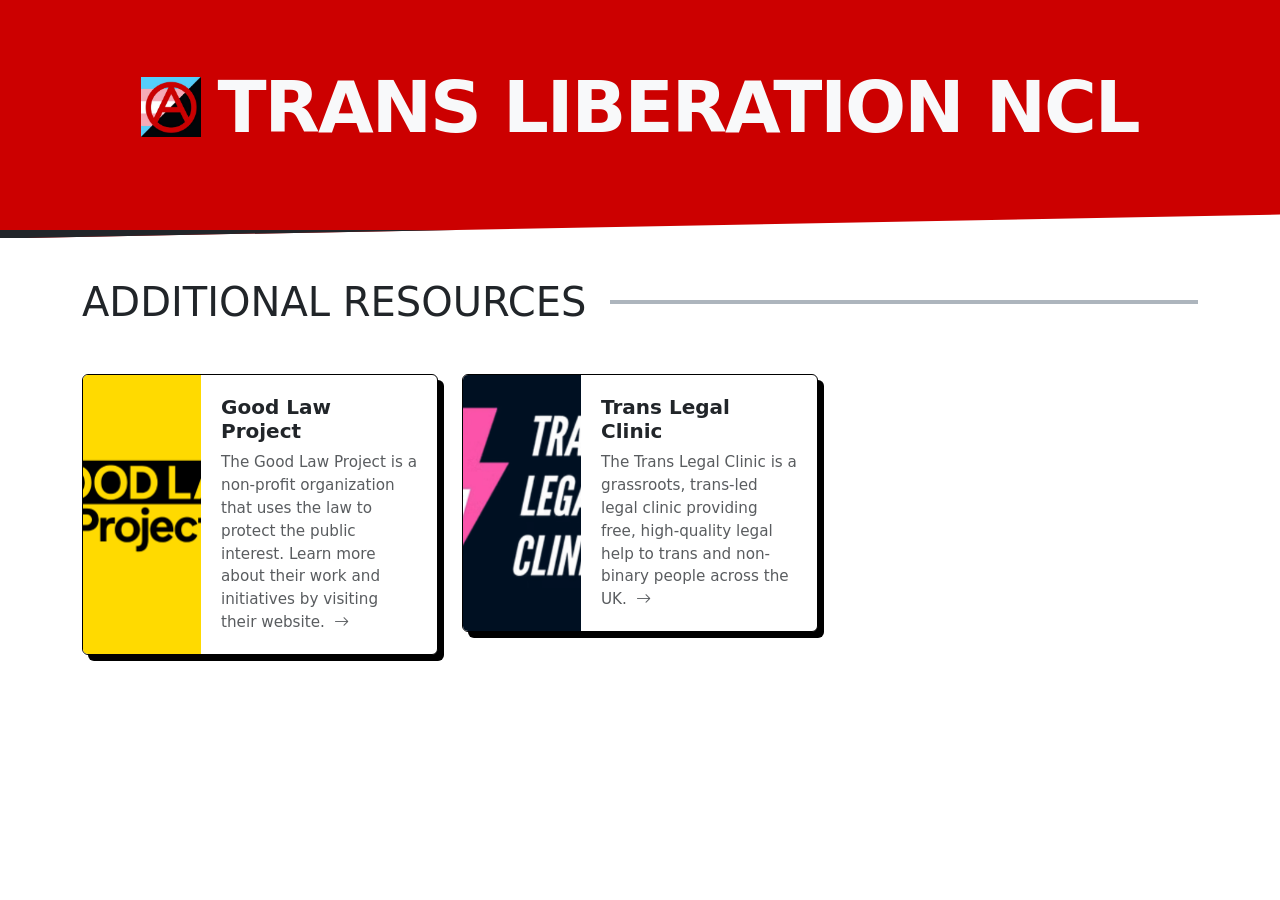
<file: additional-resources.html>
<!DOCTYPE html>
<html lang="en">
<head>
    <meta charset="UTF-8" />
    <meta name="viewport" content="width=device-width, initial-scale=1.0" />
    <title>Trans Liberation NCL</title>

    <!-- Bootstrap 5 -->
    <link href="https://cdn.jsdelivr.net/npm/bootstrap@5.3.2/dist/css/bootstrap.min.css"
    rel="stylesheet" />
    <link href="https://cdn.jsdelivr.net/npm/bootstrap-icons@1.11.3/font/bootstrap-icons.css" rel="stylesheet" />

    <!-- Custom CSS -->
    <link rel="stylesheet" href="styling/main.css" />

    <!-- ====== CUSTOM JS ====== -->
    <script src="js/theme.js" defer></script>

</head>

<body>

    <!-- ====== BANNER ====== -->
    <header class="banner text-center">
        <div class="container">
            <a href="index.html" class="text-decoration-none text-light">
            <h1 class="display-2 fw-black mb-3 d-flex align-items-center gap-3 justify-content-center text-uppercase italic">
                <img src="Resources/Images/Logo.png" alt="Trans Liberation NCL Logo" class="img-fluid" style="max-height: 60px; width: auto;" />
                <span>Trans Liberation NCL</span>
            </h1>
            </a>
        </div>
    </header>

    <!-- ====== CARDS SECTION ====== -->
    <main class="container">

        <!-- section title -->
        <div class="d-flex align-items-center gap-2 mb-5">
            <h2 class="h1 fw-black text-uppercase m-0 section-title">Additional Resources</h2>
            <div class="flex-grow-1 border-top border-4 border-dark-subtle ms-3"></div>
        </div>

        <div class="row g-4">
            <div class="col-md-6 col-lg-4">
                <a href="https://goodlawproject.org/" target="_blank" class="card-link" rel="noopener">
                    <div class="card h-100">
                        <div class="row g-0 h-100">
                            <div class="col-4 col-sm-4 col-md-12 col-lg-4">
                                <div class="card-img-wrapper">
                                    <img src="Resources/Images/GoodLawProjLogo.png" alt="Good Law Project Logo" loading="lazy">
                                </div>
                                </div>
                                <div class="col-8 col-sm-8 col-md-12 col-lg-8">
                                    <div class="card-body d-flex flex-column">
                                        <h5 class="card-title">Good Law Project</h5>
                                        <p class="card-text flex-grow-1">
                                            The Good Law Project is a non-profit organization that uses the law to protect the public interest. Learn more about their work and initiatives by visiting their website.
                                            <i class="bi bi-arrow-right ms-1"></i>
                                        </p>
                                    </div>
                                </div>
                            </div>
                    </div>
                </a>
            </div>
            <div class="col-md-6 col-lg-4">
                <a href="https://www.translegalclinic.com/" target="_blank" class="card-link" rel="noopener">
                    <div class="card h-100">
                        <div class="row g-0 h-100">
                            <div class="col-4 col-sm-4 col-md-12 col-lg-4">
                                <div class="card-img-wrapper">
                                    <img src="Resources/Images/TransLegalClinicLogo.png" alt="Trans Legal Clinic Logo" loading="lazy">
                                </div>
                                </div>
                                <div class="col-8 col-sm-8 col-md-12 col-lg-8">
                                    <div class="card-body d-flex flex-column">
                                        <h5 class="card-title">Trans Legal Clinic</h5>
                                        <p class="card-text flex-grow-1">
                                            The Trans Legal Clinic is a grassroots, trans-led legal clinic providing free, high-quality legal help to trans and non-binary people across the UK.
                                            <i class="bi bi-arrow-right ms-1"></i>
                                        </p>
                                    </div>
                                </div>
                            </div>
                    </div>
                </a>
            </div>
        </div>

    </main>

</body>
</html>
</file>
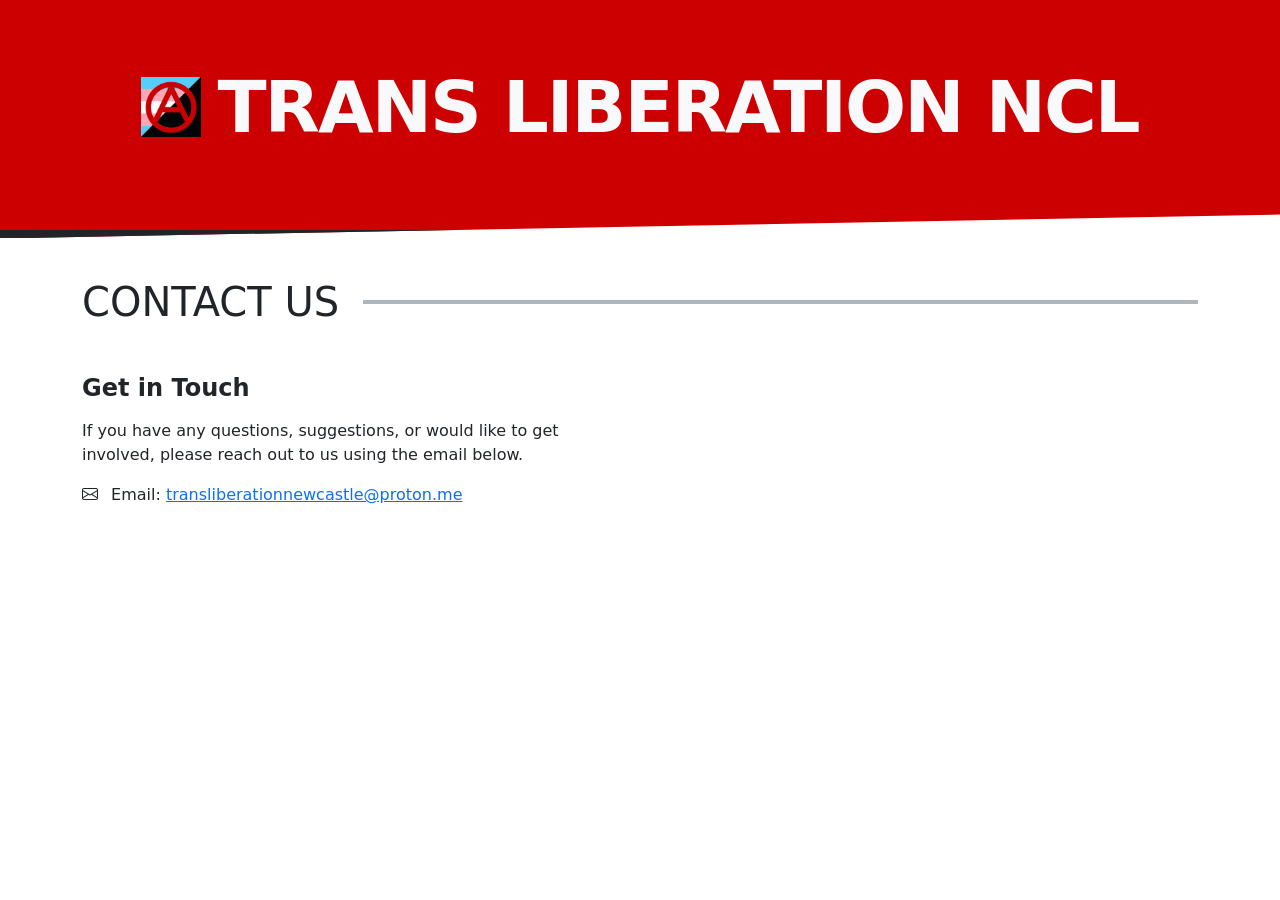
<file: contact-us.html>
<!DOCTYPE html>
<html lang="en">
<head>
    <meta charset="UTF-8" />
    <meta name="viewport" content="width=device-width, initial-scale=1.0" />
    <title>Trans Liberation NCL</title>

    <!-- Bootstrap 5 -->
    <link href="https://cdn.jsdelivr.net/npm/bootstrap@5.3.2/dist/css/bootstrap.min.css"
    rel="stylesheet" />
    <link href="https://cdn.jsdelivr.net/npm/bootstrap-icons@1.11.3/font/bootstrap-icons.css" rel="stylesheet" />

    <!-- Custom CSS -->
    <link rel="stylesheet" href="styling/main.css" />

    <!-- ====== CUSTOM JS ====== -->
    <script src="js/theme.js" defer></script>
    <script src="data/home-page-cards.js"></script>
    <script src="js/cards.js" defer></script>

</head>

<body>

    <!-- ====== BANNER ====== -->
    <header class="banner text-center">
        <div class="container">
            <a href="index.html" class="text-decoration-none text-light">
            <h1 class="display-2 fw-black mb-3 d-flex align-items-center gap-3 justify-content-center text-uppercase italic">
                <img src="Resources/Images/Logo.png" alt="Trans Liberation NCL Logo" class="img-fluid" style="max-height: 60px; width: auto;" />
                <span>Trans Liberation NCL</span>
            </h1>
            </a>
        </div>
    </header>

    <!-- ====== CONTACT US SECTION ====== -->
    <main class="container">
    <!-- section title -->
    <div class="d-flex align-items-center gap-2 mb-5">
        <h2 class="h1 fw-black text-uppercase m-0 section-title">Contact Us</h2>
        <div class="flex-grow-1 border-top border-4 border-dark-subtle ms-3"></div>
    </div>

    <div class="row g-4">
        <div class="col-md-6">
            <h3 class="h4 fw-bold mb-3">Get in Touch</h3>
            <p>If you have any questions, suggestions, or would like to get involved, please reach out to us using the email below.</p>
            <ul class="list-unstyled">
                <li><i class="bi bi-envelope me-2"></i> Email: <a href="mailto:transliberationnewcastle@proton.me">transliberationnewcastle@proton.me</a></li>
            </ul>
        </div>
    </div>



    </main>

</body>
</html>
</file>
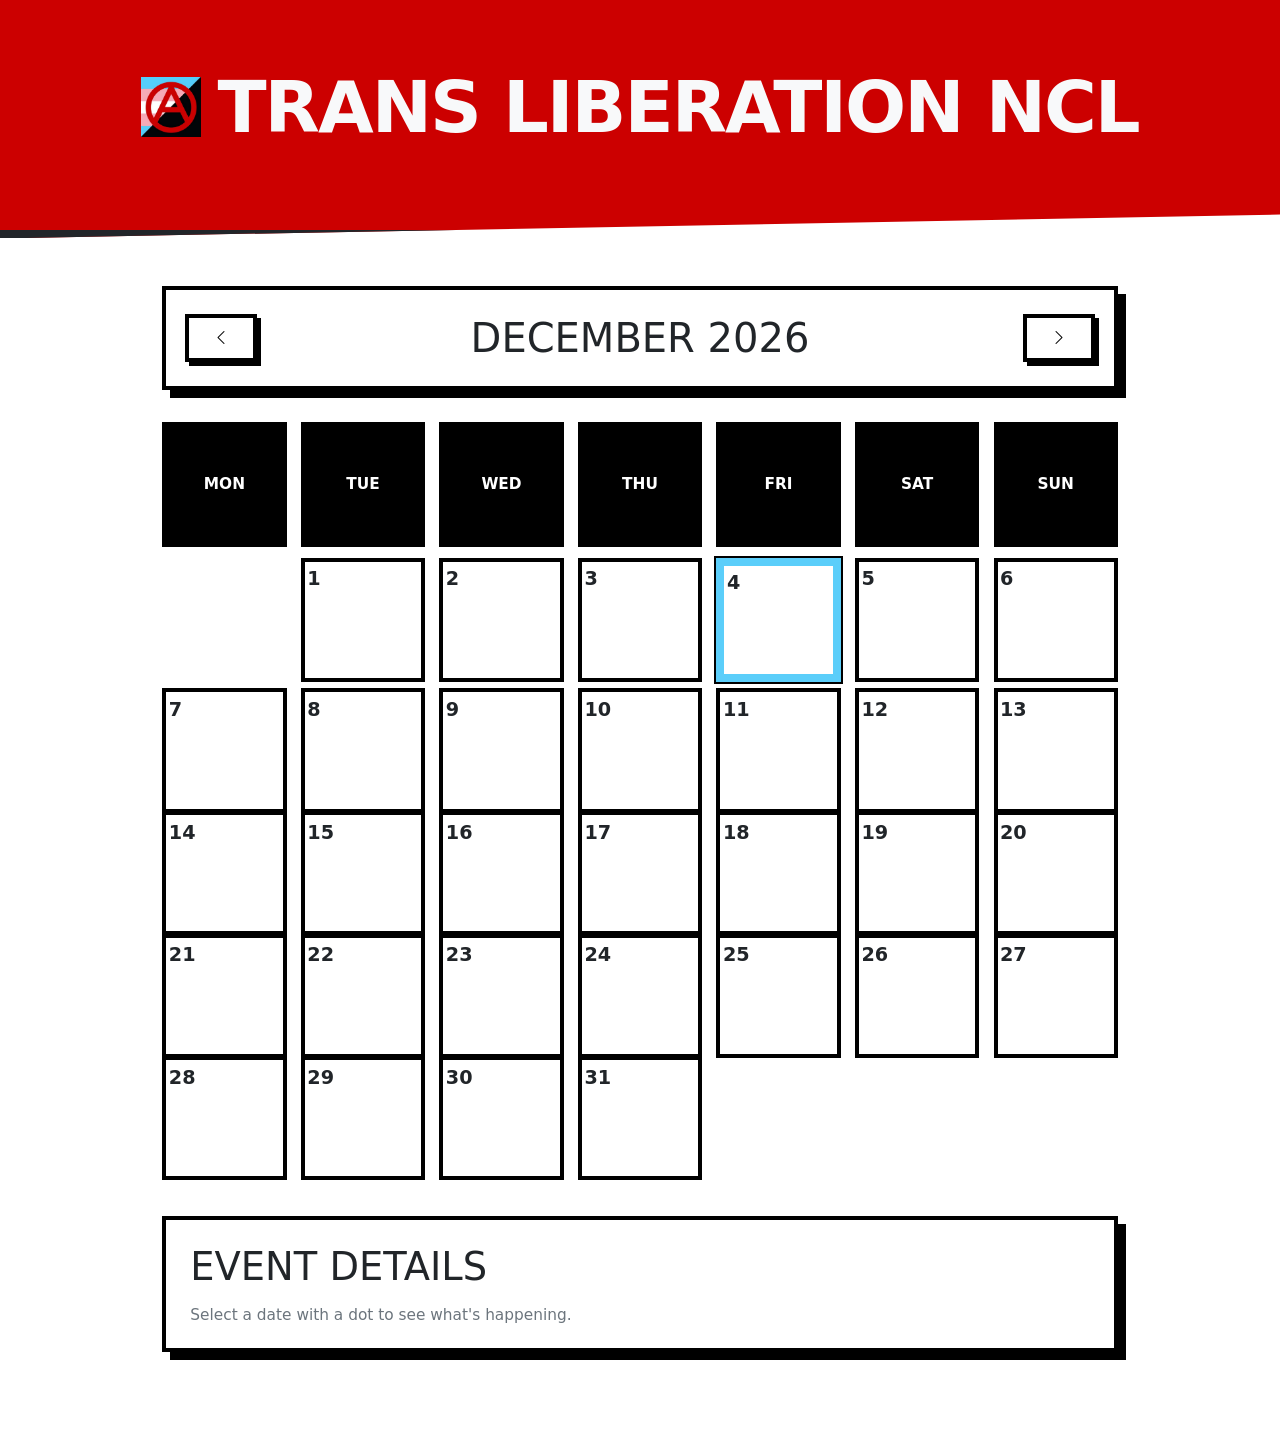
<file: upcoming-events.html>
<!DOCTYPE html>
<html lang="en">
<head>
    <meta charset="UTF-8" />
    <meta name="viewport" content="width=device-width, initial-scale=1.0" />
    <title>Trans Liberation NCL</title>

    <!-- Bootstrap 5 -->
    <link href="https://cdn.jsdelivr.net/npm/bootstrap@5.3.2/dist/css/bootstrap.min.css"
    rel="stylesheet" />
    <link href="https://cdn.jsdelivr.net/npm/bootstrap-icons@1.11.3/font/bootstrap-icons.css" rel="stylesheet" />

    <!-- Custom CSS -->
    <link rel="stylesheet" href="styling/main.css" />
    <link rel="stylesheet" href="styling/calendar.css" />

    <!-- ====== CUSTOM JS ====== -->
    <script src="js/theme.js" defer></script>
    <script src="data/events.js" defer></script>
    <script src="js/events.js" defer></script>

</head>

<body>

    <!-- ====== BANNER ====== -->
    <header class="banner text-center">
        <div class="container">
            <a href="index.html" class="text-decoration-none text-light">
            <h1 class="display-2 fw-black mb-3 d-flex align-items-center gap-3 justify-content-center text-uppercase italic">
                <img src="Resources/Images/Logo.png" alt="Trans Liberation NCL Logo" class="img-fluid" style="max-height: 60px; width: auto;" />
                <span>Trans Liberation NCL</span>
            </h1>
            </a>
        </div>
    </header>

    <main class="container">
        <div class="calendar-container mt-5">
            
            <!-- Calendar Header -->
            <div class="calendar-header d-flex justify-content-between align-items-center mb-4">
                <button class="btn btn-brutal" id="prevMonth">
                    <i class="bi bi-chevron-left"></i>
                </button>
                <h2 class="h1 fw-black text-uppercase m-0" id="currentMonthYear">June 2026</h2>
                <button class="btn btn-brutal" id="nextMonth">
                    <i class="bi bi-chevron-right"></i>
                </button>
            </div>

            <!-- Calendar Grid -->
            <div class="calendar-grid">
                <!-- Day Names -->
                <div class="day-name">Mon</div>
                <div class="day-name">Tue</div>
                <div class="day-name">Wed</div>
                <div class="day-name">Thu</div>
                <div class="day-name">Fri</div>
                <div class="day-name">Sat</div>
                <div class="day-name">Sun</div>
            </div>
            <!-- Event Info Panel -->
            <div class="event-info-panel mt-5 p-4">
                <h3 class="h2 fw-black text-uppercase mb-3">Event Details</h3>
                <div id="event-details">
                    <p class="h5 mb-0 text-secondary">Select a date with a dot to see what's happening.</p>
                </div>
            </div>

        </div>
    </main>

    <script>
        document.addEventListener('DOMContentLoaded', function() {
            const monthYearText = document.getElementById('currentMonthYear');
            const calendarGrid = document.querySelector('.calendar-grid');
            const prevBtn = document.getElementById('prevMonth');
            const nextBtn = document.getElementById('nextMonth');
            const eventDetails = document.getElementById('event-details');

            let currentViewDate = new Date();

            // Use the parsed event map from our external script
            const getEventsForDate = (dateStr) => (window.EVENT_MAP && window.EVENT_MAP[dateStr]) || [];

            function renderCalendar(date) {
                const year = date.getFullYear();
                const month = date.getMonth();
                
                // Update Month/Year Header
                const monthName = date.toLocaleString('default', { month: 'long' });
                monthYearText.textContent = `${monthName} ${year}`;

                // Clear grid while preserving day-name headers
                const dayNames = Array.from(calendarGrid.querySelectorAll('.day-name'));
                calendarGrid.innerHTML = '';
                dayNames.forEach(dn => calendarGrid.appendChild(dn));

                // Get grid math (JS months are 0-indexed; Sunday is 0)
                const firstDay = new Date(year, month, 1).getDay();
                const daysInMonth = new Date(year, month + 1, 0).getDate();

                // Calculate offset for Monday-start calendar
                const offset = (firstDay === 0) ? 6 : firstDay - 1;

                // Add empty cells for padding
                for (let i = 0; i < offset; i++) {
                    const emptyDay = document.createElement('div');
                    emptyDay.className = 'calendar-day empty';
                    calendarGrid.appendChild(emptyDay);
                }

                // Render actual days
                const today = new Date();
                for (let day = 1; day <= daysInMonth; day++) {
                    const dayEl = document.createElement('div');
                    dayEl.className = 'calendar-day';
                    
                    const dateString = `${year}-${String(month + 1).padStart(2, '0')}-${String(day).padStart(2, '0')}`;
                    
                    const dayEvents = getEventsForDate(dateString);

                    if (day === today.getDate() && month === today.getMonth() && year === today.getFullYear()) {
                        dayEl.classList.add('today');
                    }

                    if (dayEvents.length > 0) {
                        dayEl.classList.add('has-event');
                        dayEl.innerHTML = `<span class="day-number">${day}</span><div class="event-dot"></div>`;
                        dayEl.addEventListener('click', () => {
                            eventDetails.innerHTML = dayEvents.map(event => `
                                <div class="mb-4">
                                    <h4 class="h3 fw-black text-uppercase mb-1">${event.title}</h4>
                                    <p class="h5 text-secondary ${event.link ? 'mb-2' : 'mb-0'}">${event.description}</p>
                                    ${event.link ? `<a href="${event.link}" target="_blank" rel="noopener" class="btn btn-brutal btn-sm">Organizing Page <i class="bi bi-box-arrow-up-right ms-1"></i></a>` : ''}
                                </div>
                            `).join('<div class="border-top border-4 border-black my-4"></div>');
                        });
                    } else {
                        dayEl.innerHTML = `<span class="day-number">${day}</span>`;
                        dayEl.addEventListener('click', () => {
                            eventDetails.innerHTML = '<p class="h5 mb-0 text-secondary">No events scheduled for this day.</p>';
                        });
                    }

                    calendarGrid.appendChild(dayEl);
                }
            }

            prevBtn.addEventListener('click', () => {
                currentViewDate.setMonth(currentViewDate.getMonth() - 1);
                renderCalendar(currentViewDate);
            });

            nextBtn.addEventListener('click', () => {
                currentViewDate.setMonth(currentViewDate.getMonth() + 1);
                renderCalendar(currentViewDate);
            });

            renderCalendar(currentViewDate);
        });
    </script>

</body>
</html>
</file>
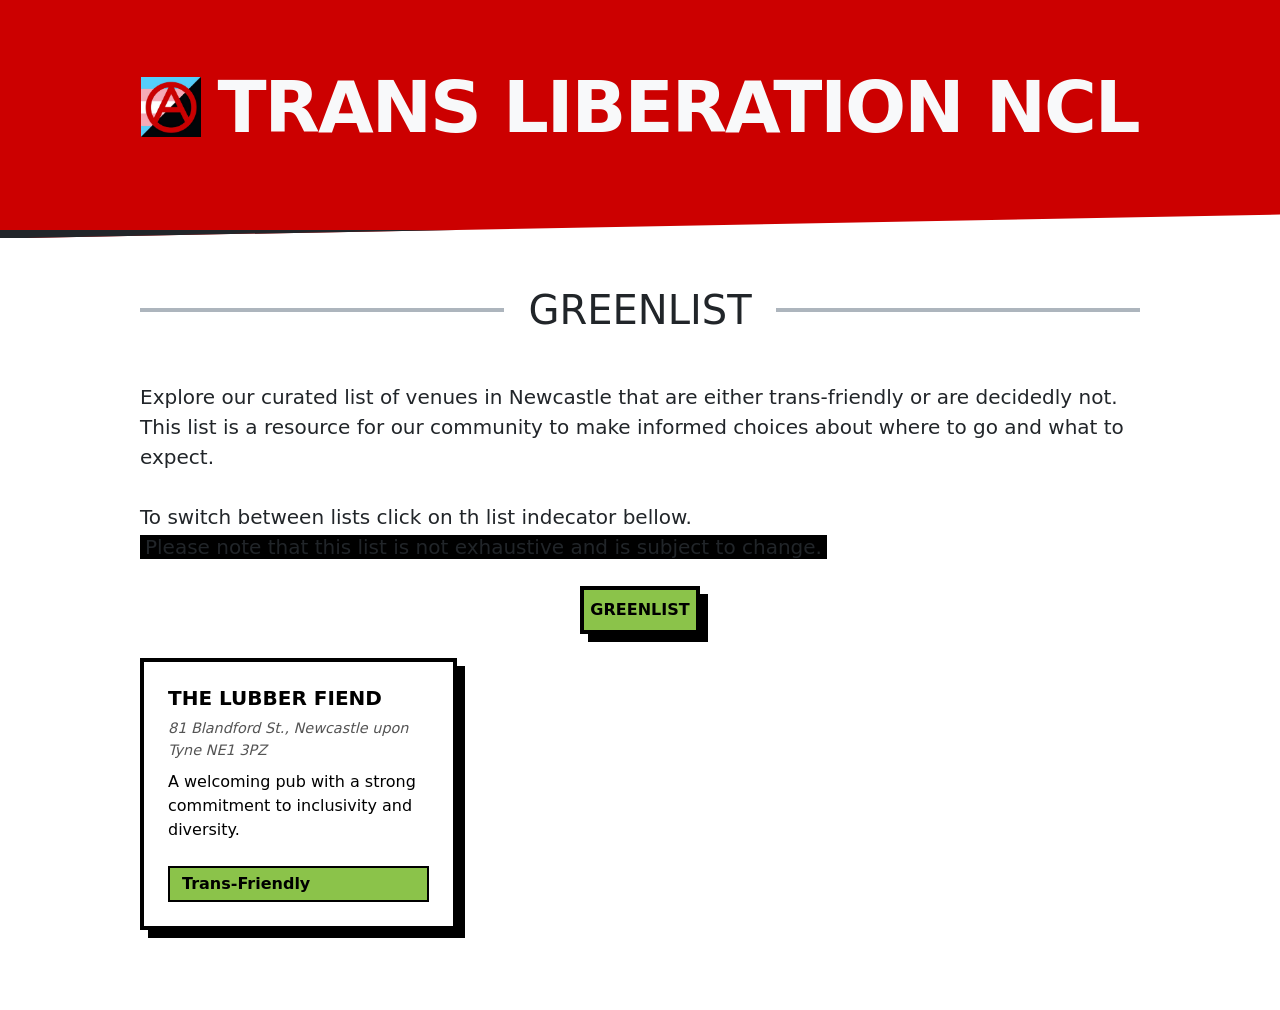
<file: venue-list.html>
<!DOCTYPE html>
<html lang="en">
<head>
    <meta charset="UTF-8" />
    <meta name="viewport" content="width=device-width, initial-scale=1.0" />
    <title>Trans Liberation NCL - Venue List</title>

    <!-- Bootstrap 5 -->
    <link href="https://cdn.jsdelivr.net/npm/bootstrap@5.3.2/dist/css/bootstrap.min.css"
    rel="stylesheet" />
    <link href="https://cdn.jsdelivr.net/npm/bootstrap-icons@1.11.3/font/bootstrap-icons.css" rel="stylesheet" />

    <!-- Custom CSS -->
    <link rel="stylesheet" href="styling/main.css" />
    <link rel="stylesheet" href="styling/calendar.css" /> <!-- Reusing btn-brutal styles -->
    <link rel="stylesheet" href="styling/venue-list.css" />

    <!-- ====== CUSTOM JS ====== -->
    <script src="js/theme.js" defer></script>
    <script src="data/venuelist.js" defer></script>
    <script src="js/venue-list.js" defer></script>

</head>

<body>

    <!-- ====== BANNER ====== -->
    <header class="banner text-center">
        <div class="container">
            <a href="index.html" class="text-decoration-none text-light">
            <h1 class="display-2 fw-black mb-3 d-flex align-items-center gap-3 justify-content-center text-uppercase italic">
                <img src="Resources/Images/Logo.png" alt="Trans Liberation NCL Logo" class="img-fluid" style="max-height: 60px; width: auto;" />
                <span>Trans Liberation NCL</span>
            </h1>
            </a>
        </div>
    </header>

    <main class="container">
        <div class="venue-list-container mt-5">
            
            <div class="d-flex align-items-center mb-5">
                <div class="flex-grow-1 border-top border-4 border-dark-subtle"></div>
                <h2 class="h1 fw-black text-uppercase m-0 section-title px-4" id="list-title">Venue List</h2>
                <div class="flex-grow-1 border-top border-4 border-dark-subtle"></div>
            </div>

            <div class="mb-4">
                <p class="lead">
                    Explore our curated list of venues in Newcastle that are either trans-friendly or are decidedly not. <br>This list is a resource for our community to make informed choices about where to go and what to expect. <br><br> To switch between lists click on th list indecator bellow. <br> <span class="highlight">Please note that this list is not exhaustive and is subject to change.</span>
                </p>
            </div>

            <!-- Toggle Button -->
            <div class="d-flex justify-content-center mb-4">
                <div class="toggle-switch">
                    <input type="checkbox" id="listToggle" class="toggle-switch-checkbox" checked>
                    <label for="listToggle" class="toggle-switch-label">
                        <span class="toggle-switch-inner"></span>
                        <span class="toggle-switch-switch"></span>
                    </label>
                </div>
            </div>

            <!-- Venue List -->
            <div id="venue-list-display" class="row g-4">
                <!-- Venue cards will be injected here by JavaScript -->
            </div>

        </div>
    </main>

</body>
</html>
</file>
<file: styling/main.css>
:root {
    --banner-bg: #cc0000;
    --banner-text: #fff;
    --card-border: #000;
    --card-shadow: 6px 6px 0px #000;
    --card-hover-shadow: 12px 12px 0px #000;
    --body-bg: #ffffff;
    --body-color: #212529;
}

[data-bs-theme="dark"] {
    --banner-bg: linear-gradient(135deg, #a30c0c, #a30c0c);
    --banner-text: #f8f9fa;
    --card-border: #f8f9fa;
    --card-shadow: 6px 6px 0px #f8f9fa;
    --card-hover-shadow: 12px 12px 0px #f8f9fa;
    --body-bg: #121212;
    --body-color: #f8f9fa;
}

body {
    background-color: var(--body-bg);
    color: var(--body-color);
    transition: background-color 0.25s, color 0.25s;
}

/* ---- banner ---- */
.banner {
    background: var(--banner-bg);
    color: var(--banner-text);
    padding: 4rem 0;
    border-bottom: 8px solid var(--body-color);
    margin-bottom: 2.5rem;
    clip-path: polygon(0 0, 100% 0, 100% 90%, 0% 100%);
    
}
.banner h1 {
    font-weight: 900;
    letter-spacing: -2px;
}
.banner p {
    opacity: 0.9;
    max-width: 500px;
    margin: 0 auto;
}
.highlight {
    background-color: #000;
    padding: 0 5px;
}

/* ---- toggle ---- */
.theme-toggle {
    display: flex;
    align-items: center;
    gap: 0.5rem;
    cursor: pointer;
    user-select: none;
}
.theme-toggle .form-check-input {
    width: 3rem;
    height: 1.6rem;
    cursor: pointer;
    background-color: #6c757d;
    border-color: #6c757d;
}
.theme-toggle .form-check-input:checked {
    background-color: #a30c0c;
    border-color: #a30c0c;
}
.theme-toggle .form-check-input:focus {
    box-shadow: 0 0 0 0.25rem rgba(13, 110, 253, 0.25);
}
.theme-toggle .bi {
    font-size: 1.2rem;
    transition: opacity 0.2s;
}

/* ---- cards ---- */
.card-link {
    text-decoration: none;
    color: inherit;
    display: block;
    transition: transform 0.2s, box-shadow 0.2s;
}
.card-link:hover {
    transform: translateY(-4px);
}
.card-link .card {
    border-color: var(--card-border);
    box-shadow: var(--card-shadow);
    transition: box-shadow 0.2s, border-color 0.2s;
    height: 100%;
    background-color: var(--bs-body-bg);
    color: var(--bs-body-color);
    overflow: hidden;
}
.card-link:hover .card {
    box-shadow: var(--card-hover-shadow);
    border-color: #a30c0c;
}
.card-link .card .card-img-wrapper {
    height: 100%;
    min-height: 140px;
    background-color: #e9ecef;
    display: flex;
    align-items: center;
    justify-content: center;
    overflow: hidden;
}
[data-bs-theme="dark"] .card-link .card .card-img-wrapper {
    background-color: #343a40;
}
.card-link .card .card-img-wrapper img {
    width: 100%;
    height: 100%;
    object-fit: cover;
}
.card-link .card .card-body {
    padding: 1.25rem;
}
.card-link .card .card-title {
    font-weight: 600;
    margin-bottom: 0.5rem;
    color: var(--bs-body-color);
}
.card-link .card .card-text {
    color: var(--bs-secondary-color);
    font-size: 0.95rem;
    margin-bottom: 0;
}
.card-link .card .card-text .bi-arrow-right {
    transition: transform 0.2s;
    display: inline-block;
}
.card-link:hover .card .card-text .bi-arrow-right {
    transform: translateX(4px);
}

@media (max-width: 767.98px) {
    .card-link .card .card-img-wrapper {
        min-height: 160px;
        max-height: 200px;
    }
}

/* ---- footer ---- */
.footer {
    margin-top: 3rem;
    padding: 1.5rem 0;
    border-top: 1px solid var(--card-border);
    text-align: center;
    color: var(--bs-secondary-color);
    font-size: 0.9rem;
}

/* ---- utilities ---- */
.gap-2 {
    gap: 0.5rem;
}
.transition-all {
    transition: all 0.25s;
}
</file>
<file: styling/calendar.css>
:root {
    --brutal-black: #000000;
    --brutal-white: #ffffff;
    --trans-pink: #F5A9B8;
    --trans-blue: #5BCEFA;
    --brutal-border-width: 4px;
    --brutal-shadow: 8px 8px 0px 0px var(--brutal-black);
}

/* Adjust variables based on the Bootstrap theme attribute */
[data-bs-theme="dark"] {
    --brutal-black: #ffffff;
    --brutal-white: #1a1a1a;
}

.calendar-container {
    max-width: 1000px;
    margin: 0 auto;
    padding-bottom: 5rem;
    padding-left: 2%;
    padding-right: 2%;
    width: 100%;
}

.calendar-header {
    border: var(--brutal-border-width) solid var(--brutal-black);
    background-color: var(--brutal-white);
    box-shadow: var(--brutal-shadow);
    padding: 1.5rem 2%;
}

.calendar-header h2 {
    font-size: clamp(1rem, 4vw, 2.5rem);
}

.btn-brutal {
    border: var(--brutal-border-width) solid var(--brutal-black) !important;
    background-color: var(--brutal-white) !important;
    box-shadow: 4px 4px 0px 0px var(--brutal-black);
    border-radius: 0;
    font-weight: 900;
    color: var(--brutal-black) !important;
    transition: 0.1s;
    padding: 0.5rem 1.5rem;
    font-size: clamp(0.8rem, 1.5vw, 1rem);
}

.btn-brutal:hover {
    transform: translate(-2px, -2px);
    box-shadow: 6px 6px 0px 0px var(--brutal-black);
}

.btn-brutal:active {
    transform: translate(2px, 2px);
    box-shadow: 0px 0px 0px 0px var(--brutal-black);
}

.calendar-grid {
    display: grid;
    grid-template-columns: repeat(7, 1fr);
    gap: 1.5%; /* Percentage-based gap */
    margin-top: 2rem;
    width: 100%;
}

.day-name {
    font-weight: 900;
    text-transform: uppercase;
    text-align: center;
    border: var(--brutal-border-width) solid var(--brutal-black);
    background-color: var(--brutal-black);
    color: var(--brutal-white);
    padding: 2% 0;
    font-size: clamp(0.5rem, 1.2vw, 1rem);
    aspect-ratio: 1 / 1;
    display: flex;
    align-items: center;
    justify-content: center;
}

.calendar-day {
    aspect-ratio: 1 / 1;
    border: var(--brutal-border-width) solid var(--brutal-black);
    background-color: var(--brutal-white);
    padding: 3% 2%;
    font-weight: 900;
    cursor: pointer;
    transition: 0.1s;
    display: flex;
    flex-direction: column;
    justify-content: space-between;
    font-size: clamp(0.6rem, 1.5vw, 1rem);
    min-height: 0;
    min-width: 0;
}

.calendar-day .day-number {
    font-size: clamp(0.6rem, 1.5vw, 1.2rem);
}

.calendar-day:hover:not(.empty) {
    box-shadow: 6px 6px 0px 0px var(--brutal-black);
    transform: translate(-2px, -2px);
    background-color: var(--trans-blue);
    color: var(--brutal-black);
}

.calendar-day.has-event {
    background-color: var(--trans-pink);
    color: var(--brutal-black);
}

.calendar-day.today {
    border-color: var(--trans-blue);
    border-width: calc(var(--brutal-border-width) * 2);
    outline: 2px solid var(--brutal-black);
}

.calendar-day.empty { 
    border-color: transparent; 
    cursor: default; 
    background: transparent; 
}

.event-dot { 
    width: clamp(4px, 1.5vw, 14px);
    height: clamp(4px, 1.5vw, 14px);
    background-color: var(--brutal-black); 
    border-radius: 50%; 
    align-self: flex-end;
    flex-shrink: 0;
}

.event-info-panel {
    border: var(--brutal-border-width) solid var(--brutal-black);
    background-color: var(--brutal-white);
    box-shadow: var(--brutal-shadow);
    padding: 2rem 3%;
    margin-top: 3rem;
}

.event-info-panel h3 {
    font-size: clamp(1.2rem, 3vw, 2.5rem);
}

.event-info-panel h4 {
    font-size: clamp(1rem, 2vw, 1.8rem);
}

.event-info-panel p {
    font-size: clamp(0.8rem, 1.2vw, 1.1rem);
}

/* === RESPONSIVE BREAKPOINTS WITH PERCENTAGES === */

/* Tablets and small laptops */
@media (max-width: 992px) {
    .calendar-container {
        padding-left: 3%;
        padding-right: 3%;
    }
    
    .calendar-grid {
        gap: 1.2%;
    }
    
    .calendar-header {
        padding: 1.2rem 2%;
    }
}

/* Large phones and small tablets */
@media (max-width: 768px) {
    .calendar-container {
        padding-left: 4%;
        padding-right: 4%;
    }
    
    .calendar-grid {
        gap: 1%;
    }
    
    .calendar-header {
        padding: 1rem 2%;
    }
    
    .calendar-header h2 {
        font-size: clamp(0.9rem, 3.5vw, 1.5rem);
    }
    
    .btn-brutal {
        padding: 0.3rem 1rem;
        font-size: clamp(0.7rem, 1.5vw, 0.9rem);
        border-width: 3px !important;
    }
    
    .event-dot {
        width: clamp(3px, 1.2vw, 8px);
        height: clamp(3px, 1.2vw, 8px);
    }
    
    .event-info-panel {
        padding: 1.5rem 4%;
        margin-top: 2rem;
    }
}

/* Mobile phones */
@media (max-width: 576px) {
    .calendar-container {
        padding-left: 5%;
        padding-right: 5%;
    }
    
    .calendar-grid {
        gap: 0.8%;
    }
    
    .day-name {
        border-width: 2px;
        padding: 1% 0;
        font-size: clamp(0.4rem, 1vw, 0.7rem);
    }
    
    .calendar-day {
        border-width: 2px;
        padding: 2% 1%;
        font-size: clamp(0.4rem, 1.2vw, 0.8rem);
    }
    
    .calendar-day .day-number {
        font-size: clamp(0.4rem, 1.2vw, 0.8rem);
    }
    
    .calendar-header {
        padding: 0.8rem 2%;
        border-width: 3px;
    }
    
    .calendar-header h2 {
        font-size: clamp(0.7rem, 3vw, 1.2rem);
    }
    
    .btn-brutal {
        padding: 0.2rem 0.7rem;
        font-size: clamp(0.6rem, 1.2vw, 0.8rem);
        border-width: 2px !important;
        box-shadow: 2px 2px 0px 0px var(--brutal-black);
    }
    
    .btn-brutal:hover {
        transform: translate(-1px, -1px);
        box-shadow: 3px 3px 0px 0px var(--brutal-black);
    }
    
    .btn-brutal:active {
        transform: translate(1px, 1px);
        box-shadow: 0px 0px 0px 0px var(--brutal-black);
    }
    
    .event-dot {
        width: clamp(2px, 1vw, 6px);
        height: clamp(2px, 1vw, 6px);
    }
    
    .event-info-panel {
        padding: 1rem 5%;
        margin-top: 1.5rem;
        border-width: 3px;
    }
    
    .event-info-panel h3 {
        font-size: clamp(0.9rem, 2.5vw, 1.3rem);
    }
    
    .event-info-panel h4 {
        font-size: clamp(0.8rem, 1.8vw, 1.2rem);
    }
    
    .event-info-panel p {
        font-size: clamp(0.7rem, 1vw, 0.9rem);
    }
}

/* Very small phones */
@media (max-width: 399px) {
    .calendar-container {
        padding-left: 6%;
        padding-right: 6%;
    }
    
    .calendar-grid {
        gap: 0.5%;
    }
    
    .day-name {
        font-size: clamp(0.3rem, 0.8vw, 0.5rem);
        border-width: 1.5px;
    }
    
    .calendar-day {
        padding: 1% 0.5%;
        border-width: 1.5px;
        font-size: clamp(0.3rem, 1vw, 0.6rem);
    }
    
    .calendar-day .day-number {
        font-size: clamp(0.3rem, 1vw, 0.6rem);
    }
    
    .event-dot {
        width: clamp(1.5px, 0.8vw, 4px);
        height: clamp(1.5px, 0.8vw, 4px);
    }
}
</file>
<file: styling/venue-list.css>
/* Reusing variables from :root in calendar.css for consistency */
/* --brutal-black, --brutal-white, --brutal-border-width, --brutal-shadow */

.venue-list-container {
    max-width: 1000px;
    margin: 0 auto;
    padding-bottom: 5rem;
}

/* --- Venue Card Styling --- */
.venue-card {
    border: var(--brutal-border-width) solid var(--brutal-black);
    background-color: var(--brutal-white);
    box-shadow: var(--brutal-shadow);
    padding: 1.5rem;
    display: flex;
    flex-direction: column;
    height: 100%;
    transition: 0.1s;
}

.venue-card:hover {
    transform: translate(-2px, -2px);
    box-shadow: 6px 6px 0px 0px var(--brutal-black);
}

.venue-card h4 {
    font-weight: 900;
    text-transform: uppercase;
    margin-bottom: 0.5rem;
    color: var(--brutal-black);
}

.venue-card p {
    margin-bottom: 0.5rem;
    color: var(--brutal-black);
}

.venue-card .address {
    font-style: italic;
    font-size: 0.9em;
    color: #555; /* Slightly muted for address */
}

.venue-card .description {
    flex-grow: 1; /* Allows description to take up available space */
    margin-bottom: 1rem;
}

.venue-card .status-indicator {
    font-weight: 900;
    padding: 0.25rem 0.75rem;
    border: 2px solid var(--brutal-black);
    border-radius: 0;
    display: inline-block;
    margin-top: 0.5rem;
}

.venue-card.greenlist .status-indicator {
    background-color: #8BC34A; /* Green for friendly */
    color: var(--brutal-black);
}

.venue-card.blacklist .status-indicator {
    background-color: #F44336; /* Red for unfriendly */
    color: var(--brutal-black);
}

/* --- Toggle Switch Styling (Neobrutalist) --- */
.toggle-switch {
    position: relative;
    width: 120px;
    display: inline-block;
    text-align: left;
}

.toggle-switch-checkbox {
    display: none;
}

.toggle-switch-label {
    display: block;
    overflow: hidden;
    cursor: pointer;
    border: var(--brutal-border-width) solid var(--brutal-black);
    border-radius: 0;
    box-shadow: var(--brutal-shadow);
}

.toggle-switch-inner {
    display: block;
    width: 200%;
    margin-left: -100%;
    transition: margin 0.3s ease-in-out;
}
.toggle-switch-inner:before, .toggle-switch-inner:after {
    float: left;
    width: 50%;
    height: 40px;
    padding: 0;
    line-height: 40px;
    font-size: 16px;
    color: var(--brutal-white);
    font-weight: 900;
    box-sizing: border-box;
    text-align: center;
}
.toggle-switch-inner:before {
    content: "GREENLIST";
    background-color: #8BC34A; /* Green */
    color: var(--brutal-black);
}
.toggle-switch-inner:after {
    content: "BLACKLIST";
    background-color: #F44336; /* Red */
    color: var(--brutal-black);
}



.toggle-switch-checkbox:checked + .toggle-switch-label .toggle-switch-inner {
    margin-left: 0;
}

.toggle-switch-checkbox:checked + .toggle-switch-label .toggle-switch-switch {
    right: 0;
}

/* Dark mode adjustments */
[data-bs-theme="dark"] .toggle-switch-inner:before {
    background-color: #689F38; /* Darker green */
}
[data-bs-theme="dark"] .toggle-switch-inner:after {
    background-color: #D32F2F; /* Darker red */
}
[data-bs-theme="dark"] .toggle-switch-switch {
    background: var(--brutal-black); /* In dark mode, switch is dark */
}
</file>
